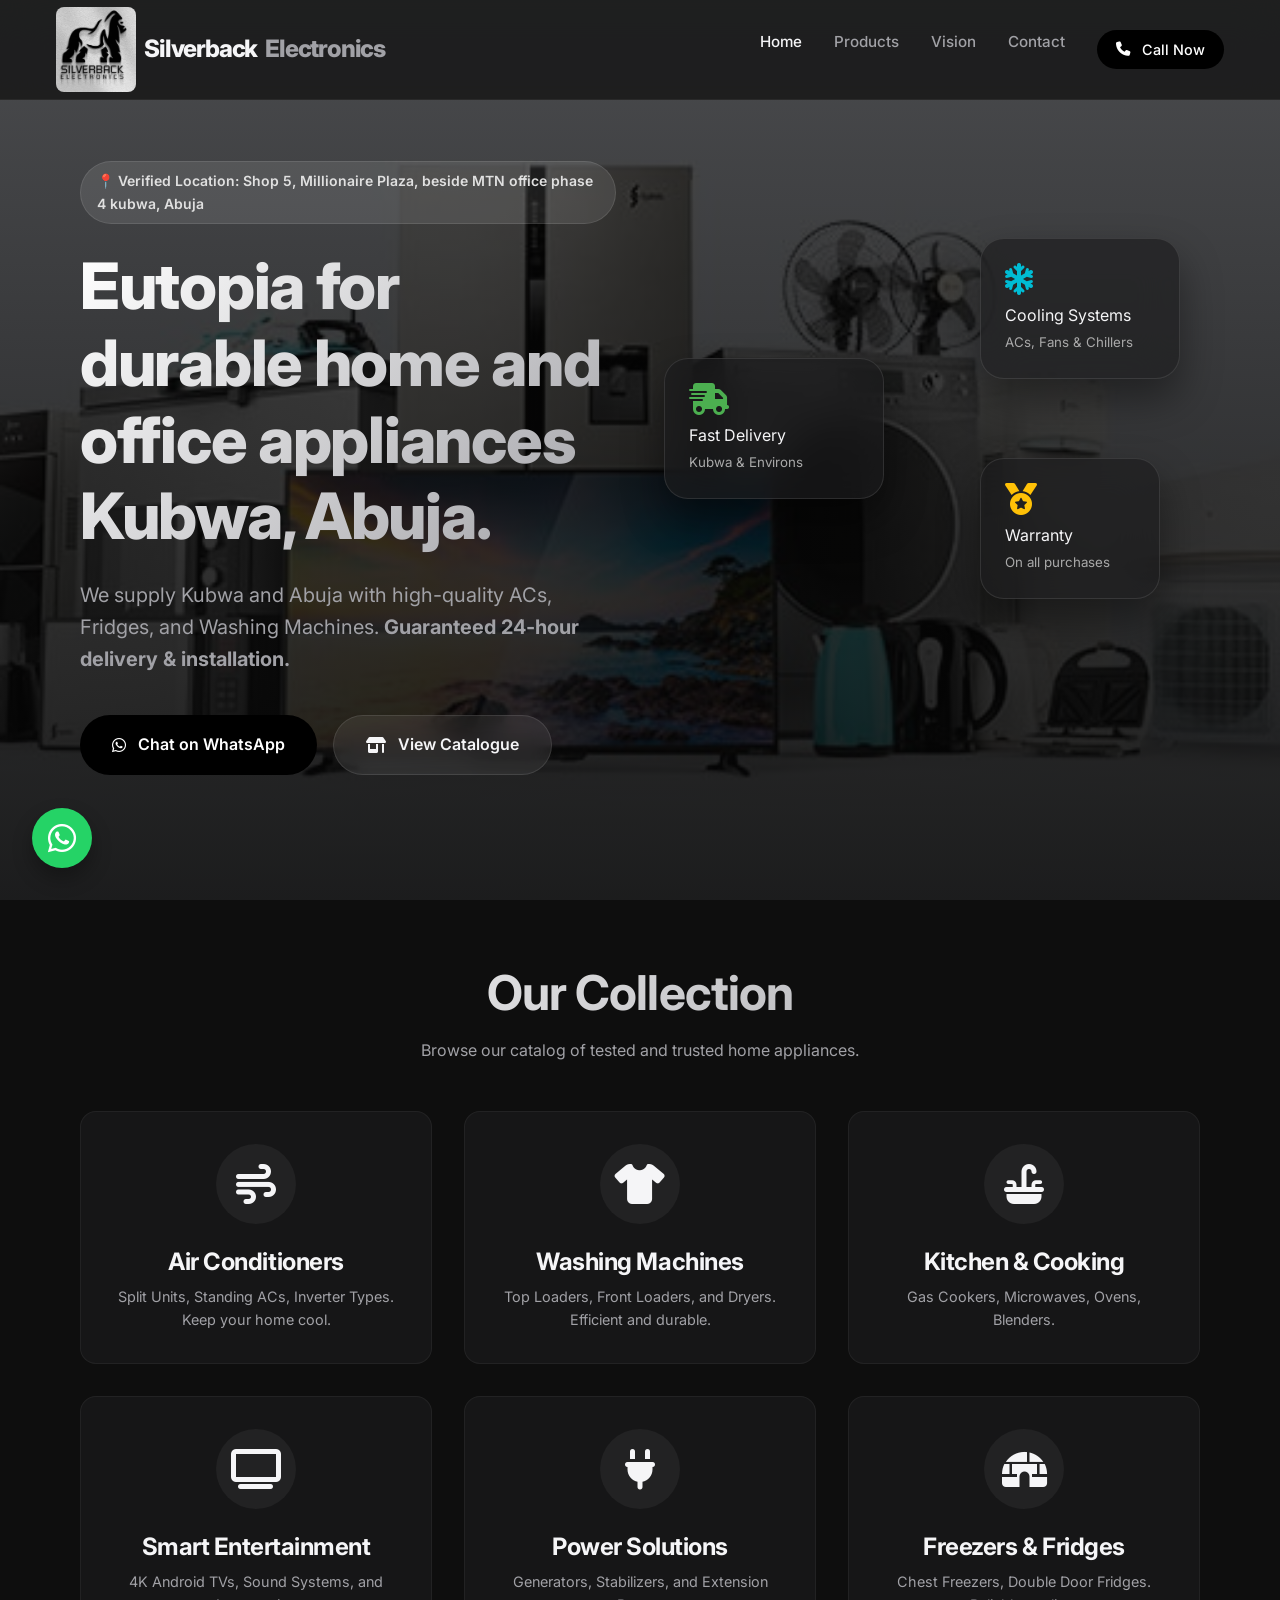
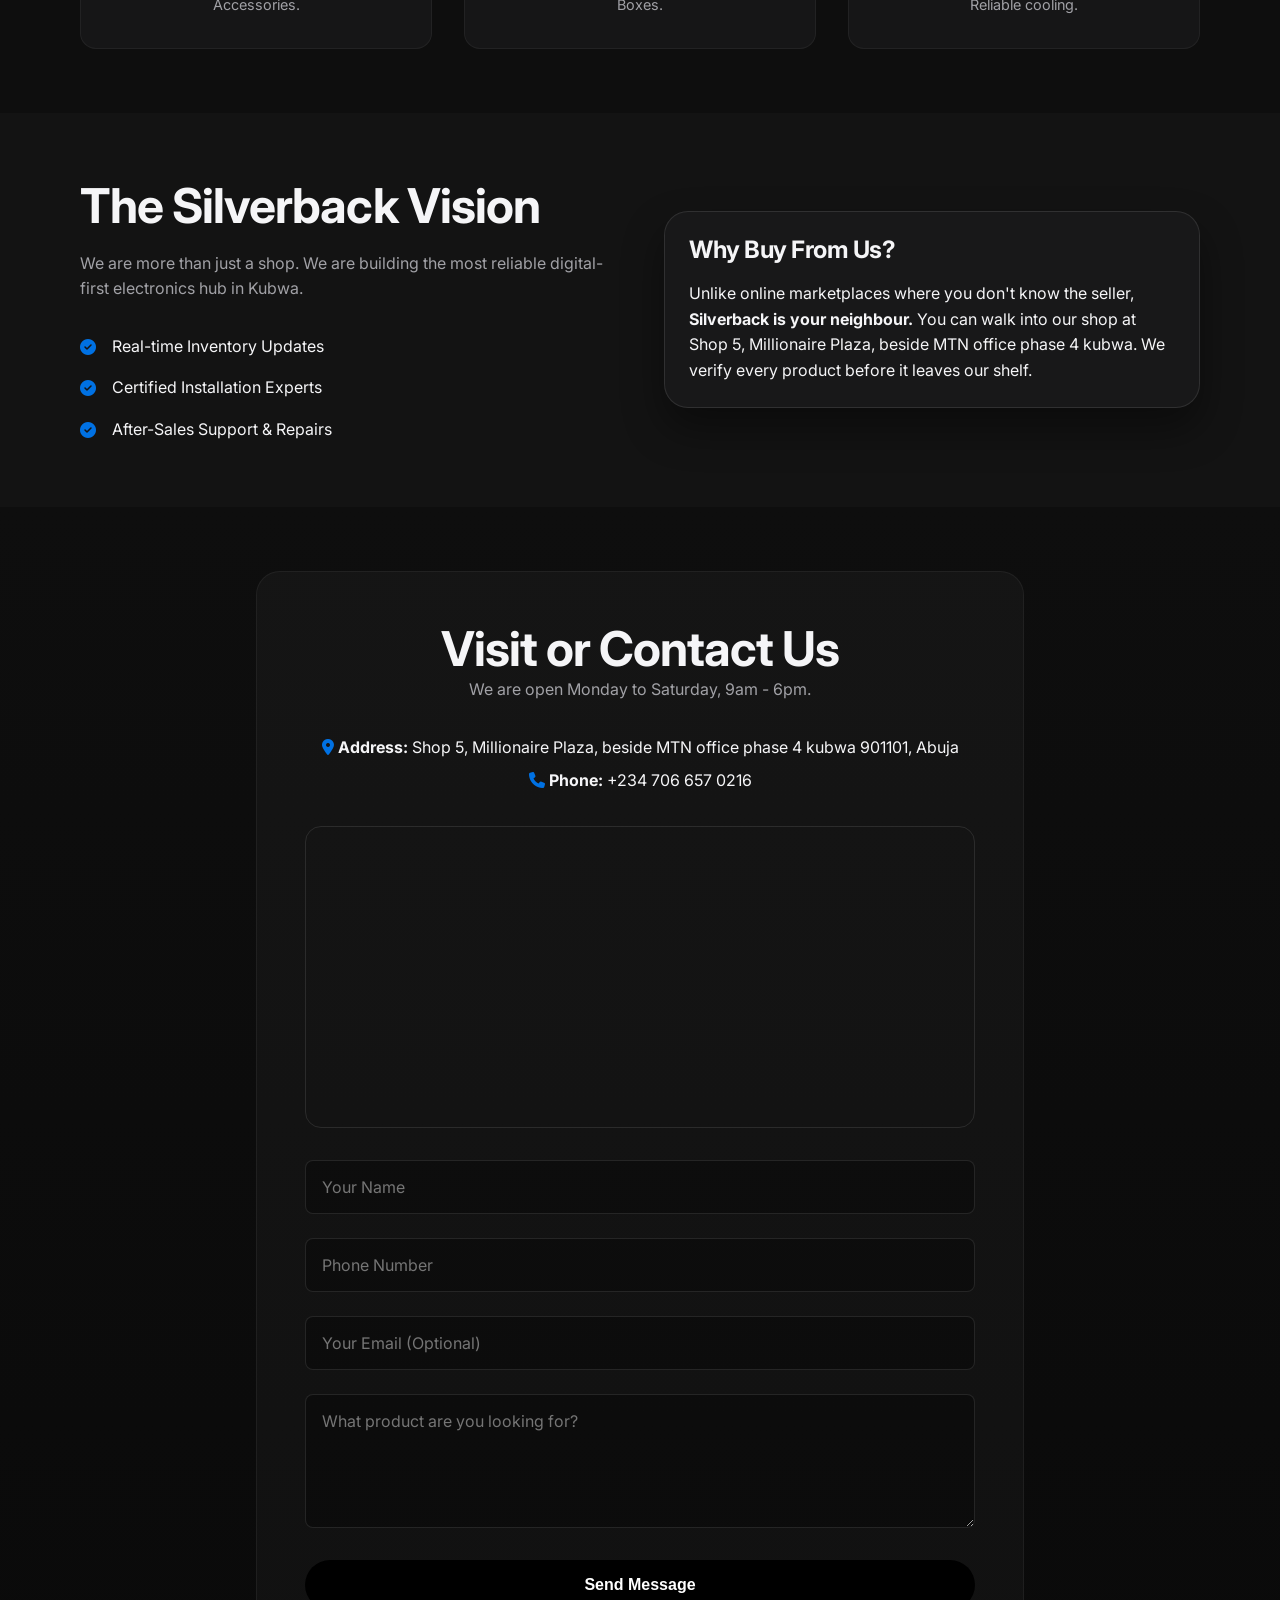
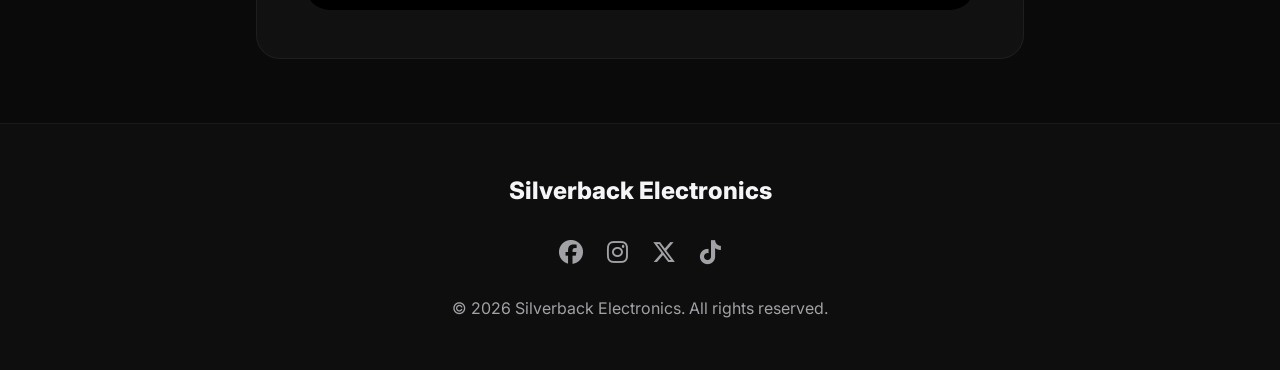
<file: index.html>
<!DOCTYPE html>
<html lang="en">

<head>
  <meta charset="UTF-8">
  <meta name="viewport" content="width=device-width, initial-scale=1.0">

  <!-- SEO & Meta Tags -->
  <title>Silverback Electronics Kubwa | Buy Original AC, Fridge & Freezers in Abuja</title>
  <meta name="description"
    content="Best electronics shop in Kubwa, Abuja. Buy original Air Conditioners (AC), Washing Machines, Freezers, Gas Cookers, and Televisions. Trusted installation & fast delivery. Located at Shop 5, Millionaire Plaza, Kubwa.">
  <meta name="keywords"
    content="Silverback Electronics, Electronics Store Kubwa, Buy AC Abuja, Chest Freezer Prices Kubwa, Washing Machine Abuja, Gas Cooker, Hisense AC, LG Fridge, Samsung TV, Generator, Stabilizer, Home Appliances Kubwa, Electronics Shop Near Me">
  <meta name="author" content="Silverback Electronics">
  <meta name="robots" content="index, follow">
  <meta name="theme-color" content="#050505">

  <!-- Open Graph / Facebook -->
  <meta property="og:type" content="business.business">
  <meta property="og:title" content="Silverback Electronics - Premium Home Appliances in Kubwa">
  <meta property="og:description"
    content="Upgrade your home with trusted electronics. Official retailer for ACs, Fridges, and Cookers. Visit us at Shop 5, Millionaire Plaza, Kubwa.">
  <meta property="og:url" content="https://silverbackelectronics.com.ng">
  <meta property="og:image" content="logo.jpg">
  <meta property="business:contact_data:street_address" content="Shop 5, Millionaire Plaza, Beside MTN Office">
  <meta property="business:contact_data:locality" content="Kubwa">
  <meta property="business:contact_data:region" content="Abuja">
  <meta property="business:contact_data:postal_code" content="901101">
  <meta property="business:contact_data:country_name" content="Nigeria">

  <!-- Twitter -->
  <meta name="twitter:card" content="summary_large_image">
  <meta name="twitter:title" content="Silverback Electronics Kubwa | Trusted Electronics Dealer">
  <meta name="twitter:description"
    content="Get the best deals on Electronics in Kubwa. 24-hour delivery and installation guaranteed.">
  <meta name="twitter:image" content="logo.jpg">

  <!-- Favicon -->
  <link rel="icon" type="image/jpg" href="logo.jpg">

  <!-- Fonts -->
  <link rel="preconnect" href="https://fonts.googleapis.com">
  <link rel="preconnect" href="https://fonts.gstatic.com" crossorigin>
  <link href="https://fonts.googleapis.com/css2?family=Inter:wght@400;500;600;700;800&display=swap" rel="stylesheet"
    media="print" onload="this.media='all'">
  <noscript>
    <link href="https://fonts.googleapis.com/css2?family=Inter:wght@400;500;600;700;800&display=swap" rel="stylesheet">
  </noscript>

  <!-- Icons (Deferred) -->
  <link rel="stylesheet" href="https://cdnjs.cloudflare.com/ajax/libs/font-awesome/6.5.1/css/all.min.css" media="print"
    onload="this.media='all'">
  <noscript>
    <link rel="stylesheet" href="https://cdnjs.cloudflare.com/ajax/libs/font-awesome/6.5.1/css/all.min.css">
  </noscript>

  <!-- Styles -->
  <link rel="stylesheet" href="style.css">

  <!-- Schema.org Structured Data -->
  <script type="application/ld+json">
    {
      "@context": "https://schema.org",
      "@type": "ElectronicsStore",
      "name": "Silverback Electronics",
      "image": "logo.jpg",
      "@id": "https://silverbackelectronics.com.ng",
      "url": "https://silverbackelectronics.com.ng",
      "telephone": "+2347066570216",
      "priceRange": "₦₦",
      "address": {
        "@type": "PostalAddress",
        "streetAddress": "Shop 5, Millionaire Plaza, Beside MTN Office, Phase 4",
        "addressLocality": "Kubwa",
        "addressRegion": "Abuja",
        "postalCode": "901101",
        "addressCountry": "NG"
      },
      "geo": {
        "@type": "GeoCoordinates",
        "latitude": 9.1544908,
        "longitude": 7.3384263
      },
      "openingHoursSpecification": {
        "@type": "OpeningHoursSpecification",
        "dayOfWeek": [
          "Monday",
          "Tuesday",
          "Wednesday",
          "Thursday",
          "Friday",
          "Saturday"
        ],
        "opens": "09:00",
        "closes": "18:00"
      },
      "sameAs": [
        "https://www.facebook.com/share/17qKwGACwm/?mibextid=LQQJ4d",
        "https://www.instagram.com/silverbackelectronics?igsh=c3diYjU3MXhuMHY3",
        "https://x.com/SilverbackABJ",
        "https://vm.tiktok.com/ZSHTehJxmXNPu-KL1lQ/",
        "https://taplink.cc/silverbackelectronics"
      ],
      "hasOfferCatalog": {
        "@type": "OfferCatalog",
        "name": "Home Appliances",
        "itemListElement": [
          {
            "@type": "Offer",
            "itemOffered": {
              "@type": "Product",
              "name": "Air Conditioners (Split & Standing)"
            }
          },
          {
            "@type": "Offer",
            "itemOffered": {
              "@type": "Product",
              "name": "Refrigerators & Freezers"
            }
          },
          {
            "@type": "Offer",
            "itemOffered": {
              "@type": "Product",
              "name": "Washing Machines"
            }
          },
          {
            "@type": "Offer",
            "itemOffered": {
              "@type": "Product",
              "name": "Gas Cookers & Ovens"
            }
          }
        ]
      }
    }
    </script>
</head>

<body>

  <!-- Header -->
  <header class="site-header">
    <div class="container nav-container">
      <a href="#" class="brand">
        <img src="logo.jpg" alt="Silverback Electronics Logo" class="brand-logo" width="85" height="85">
        Silverback <span>Electronics</span>
      </a>

      <button class="nav-toggle" aria-label="Toggle Navigation">
        <i class="fa-solid fa-bars"></i>
      </button>

      <nav class="nav-links">
        <a href="#home" class="active">Home</a>
        <a href="#products">Products</a>
        <a href="#vision">Vision</a>
        <a href="#contact">Contact</a>
        <a href="tel:+2347066570216" class="btn btn-primary" style="padding: 0.5rem 1.2rem; font-size: 0.9rem;">
          <i class="fa-solid fa-phone"></i> Call Now
        </a>
      </nav>
    </div>
  </header>

  <!-- Hero Section -->
  <main>
    <section id="home" class="hero-section">
      <div class="hero-bg-glow"></div>
      <div class="container hero-grid">
        <div class="hero-content">
          <span class="eyebrow">📍 Verified Location: Shop 5, Millionaire Plaza, beside MTN office phase 4 kubwa,
            Abuja</span>
          <h1 class="text-gradient">Eutopia for durable home and office appliances Kubwa, Abuja.</h1>
          <p class="hero-desc">
            We supply Kubwa and Abuja with high-quality ACs, Fridges, and Washing Machines.
            <strong>Guaranteed 24-hour delivery & installation.</strong>
          </p>
          <div class="hero-actions">
            <a href="https://wa.me/2347066570216?text=Hello%20Silverback,%20I%20want%20to%20buy..."
              class="btn btn-primary" target="_blank" rel="noopener noreferrer"
              aria-label="Start a WhatsApp chat with us">
              <i class="fa-brands fa-whatsapp"></i> Chat on WhatsApp
            </a>
            <a href="#products" class="btn btn-glass">
              <i class="fa-solid fa-shop"></i> View Catalogue
            </a>
          </div>
        </div>

        <div class="hero-visual">
          <!-- Stacked Cards Animation Placeholder -->
          <div class="hero-card-stack">
            <div class="stat-card card-cooling">
              <i class="fa-solid fa-snowflake"></i>
              <div class="stat-card-title">Cooling Systems</div>
              <small>ACs, Fans & Chillers</small>
            </div>
            <div class="stat-card card-delivery">
              <i class="fa-solid fa-truck-fast"></i>
              <div class="stat-card-title">Fast Delivery</div>
              <small>Kubwa & Environs</small>
            </div>
            <div class="stat-card card-warranty">
              <i class="fa-solid fa-medal"></i>
              <div class="stat-card-title">Warranty</div>
              <small>On all purchases</small>
            </div>
          </div>
        </div>
      </div>
    </section>

    <!-- Catalogue / Products -->
    <section id="products">
      <div class="container">
        <div style="text-align: center; margin-bottom: 3rem;">
          <h2 class="text-gradient">Our Collection</h2>
          <p style="color: var(--text-muted); max-width: 600px; margin: 1rem auto;">
            Browse our catalog of tested and trusted home appliances.
          </p>
        </div>

        <div class="products-grid">
          <!-- Product 1 -->
          <div class="product-card">
            <div class="product-icon">
              <i class="fa-solid fa-wind"></i>
            </div>
            <h3>Air Conditioners</h3>
            <p>Split Units, Standing ACs, Inverter Types. Keep your home cool.</p>
          </div>

          <!-- Product 2 -->
          <div class="product-card">
            <div class="product-icon">
              <i class="fa-solid fa-shirt"></i>
            </div>
            <h3>Washing Machines</h3>
            <p>Top Loaders, Front Loaders, and Dryers. Efficient and durable.</p>
          </div>

          <!-- Product 3 -->
          <div class="product-card">
            <div class="product-icon">
              <i class="fa-solid fa-sink"></i> <!-- Icon for appliance -->
              <!-- Using Sink as proxy for Kitchen/White goods if better icon not found, FontAwesome v6 'kitchen-set' is good too -->
            </div>
            <h3>Kitchen & Cooking</h3>
            <p>Gas Cookers, Microwaves, Ovens, Blenders.</p>
          </div>

          <!-- Product 4 -->
          <div class="product-card">
            <div class="product-icon">
              <i class="fa-solid fa-tv"></i>
            </div>
            <h3>Smart Entertainment</h3>
            <p>4K Android TVs, Sound Systems, and Accessories.</p>
          </div>

          <!-- Product 5 -->
          <div class="product-card">
            <div class="product-icon">
              <i class="fa-solid fa-plug"></i>
            </div>
            <h3>Power Solutions</h3>
            <p>Generators, Stabilizers, and Extension Boxes.</p>
          </div>

          <!-- Product 6 -->
          <div class="product-card">
            <div class="product-icon">
              <i class="fa-solid fa-igloo"></i>
            </div>
            <h3>Freezers & Fridges</h3>
            <p>Chest Freezers, Double Door Fridges. Reliable cooling.</p>
          </div>
        </div>
      </div>
    </section>

    <!-- Vision Section -->
    <section id="vision" style="background: rgba(255,255,255,0.02);">
      <div class="container">
        <div class="hero-grid">
          <div>
            <h2>The Silverback Vision</h2>
            <p style="color: var(--text-muted); margin-top: 1rem; margin-bottom: 2rem;">
              We are more than just a shop. We are building the most reliable digital-first electronics hub in Kubwa.
            </p>
            <ul style="display: flex; flex-direction: column; gap: 1rem;">
              <li style="display: flex; gap: 1rem; align-items: center;">
                <i class="fa-solid fa-check-circle" style="color: var(--color-accent-blue);"></i>
                <span>Real-time Inventory Updates</span>
              </li>
              <li style="display: flex; gap: 1rem; align-items: center;">
                <i class="fa-solid fa-check-circle" style="color: var(--color-accent-blue);"></i>
                <span>Certified Installation Experts</span>
              </li>
              <li style="display: flex; gap: 1rem; align-items: center;">
                <i class="fa-solid fa-check-circle" style="color: var(--color-accent-blue);"></i>
                <span>After-Sales Support & Repairs</span>
              </li>
            </ul>
          </div>
          <div>
            <!-- Could be an image or graphic -->
            <div class="stat-card" style="position: relative; top: 0; transform: none; text-align: left;">
              <h3>Why Buy From Us?</h3>
              <p style="margin-top: 1rem;">
                Unlike online marketplaces where you don't know the seller,
                <strong>Silverback is your neighbour.</strong>
                You can walk into our shop at Shop 5, Millionaire Plaza, beside MTN office phase 4 kubwa.
                We verify every product before it leaves our shelf.
              </p>
            </div>
          </div>
        </div>
      </div>
    </section>

    <!-- Contact Section -->
    <section id="contact" class="contact-section">
      <div class="container" style="max-width: 800px;">
        <div class="contact-wrapper">
          <div style="text-align: center; margin-bottom: 2rem;">
            <h2>Visit or Contact Us</h2>
            <p style="color: var(--text-muted);">We are open Monday to Saturday, 9am - 6pm.</p>
          </div>

          <div style="margin-bottom: 2rem; text-align: center;">
            <p><i class="fa-solid fa-location-dot" style="color: var(--color-accent-blue);"></i>
              <strong>Address:</strong>
              Shop 5, Millionaire Plaza, beside MTN office phase 4 kubwa 901101, Abuja
            </p>
            <p style="margin-top: 0.5rem;"><i class="fa-solid fa-phone" style="color: var(--color-accent-blue);"></i>
              <strong>Phone:</strong> +234 706 657 0216
            </p>
          </div>

          <!-- Map Embed -->
          <div class="map-container"
            style="margin-bottom: 2rem; border-radius: var(--radius-md); overflow: hidden; border: 1px solid rgba(255,255,255,0.1);">
            <iframe title="Google Map location of Silverback Electronics"
              src="https://www.google.com/maps/embed?pb=!1m18!1m12!1m3!1d3938.9997848082207!2d7.3384263!3d9.1544908!2m3!1f0!2f0!3f0!3m2!1i1024!2i768!4f13.1!3m3!1m2!1s0x104dd9000f109435%3A0xa0016c120d16b74f!2sSILVERBACK%20ELECTRONICS!5e0!3m2!1sen!2sng!4v1768505129197!5m2!1sen!2sng"
              width="100%" height="300" style="border:0; display: block;" allowfullscreen="" loading="lazy"
              referrerpolicy="no-referrer-when-downgrade">
            </iframe>
          </div>

          <form action="https://formsubmit.co/silverbackelectronicsabj@gmail.com" method="POST">
            <div class="form-group">
              <input type="hidden" name="_next" value="thanks.html">
              <input type="hidden" name="_subject" value="New Inquiry from Website">

              <input type="text" name="name" placeholder="Your Name" required>
            </div>
            <div class="form-group">
              <input type="tel" name="phone" placeholder="Phone Number" required>
            </div>
            <div class="form-group">
              <input type="email" name="_replyto" placeholder="Your Email (Optional)">
            </div>
            <div class="form-group">
              <textarea name="message" rows="5" placeholder="What product are you looking for?" required></textarea>
            </div>
            <button type="submit" class="btn btn-primary" style="width: 100%;">Send Message</button>
          </form>
        </div>
      </div>
    </section>

    <!-- Footer -->
    <footer class="site-footer">
      <div class="container">
        <span class="footer-brand">Silverback Electronics</span>
        <div style="display: flex; justify-content: center; gap: 1.5rem; margin: 1.5rem 0; font-size: 1.5rem;">
          <a href="https://www.facebook.com/share/17qKwGACwm/?mibextid=LQQJ4d" target="_blank" rel="noopener noreferrer"
            aria-label="Visit us on Facebook"><i class="fa-brands fa-facebook"></i></a>
          <a href="https://www.instagram.com/silverbackelectronics?igsh=c3diYjU3MXhuMHY3" target="_blank"
            rel="noopener noreferrer" aria-label="Visit us on Instagram"><i class="fa-brands fa-instagram"></i></a>
          <a href="https://x.com/SilverbackABJ" target="_blank" rel="noopener noreferrer"
            aria-label="Visit us on X (Twitter)"><i class="fa-brands fa-x-twitter"></i></a>
          <a href="https://vm.tiktok.com/ZSHTehJxmXNPu-KL1lQ/" target="_blank" rel="noopener noreferrer"
            aria-label="Visit us on TikTok"><i class="fa-brands fa-tiktok"></i></a>
        </div>
        <p>&copy; <span id="year"></span> Silverback Electronics. All rights reserved.</p>
      </div>
    </footer>

    <!-- Floating WhatsApp -->
    <a href="https://wa.me/2347066570216" class="floating-wa" aria-label="Contact us on WhatsApp" target="_blank"
      rel="noopener noreferrer">
      <i class="fa-brands fa-whatsapp"></i>
    </a>

    <!-- Scripts -->
    <script>
      // Update Year
      document.getElementById('year').textContent = new Date().getFullYear();

      // Mobile Nav Toggle
      const navToggle = document.querySelector('.nav-toggle');
      const navLinks = document.querySelector('.nav-links');

      navToggle.addEventListener('click', () => {
        navLinks.classList.toggle('active');
        const icon = navToggle.querySelector('i');
        if (navLinks.classList.contains('active')) {
          icon.classList.remove('fa-bars');
          icon.classList.add('fa-xmark');
        } else {
          icon.classList.remove('fa-xmark');
          icon.classList.add('fa-bars');
        }
      });

      // Close menu when clicking a link
      document.querySelectorAll('.nav-links a').forEach(link => {
        link.addEventListener('click', () => {
          navLinks.classList.remove('active');
          navToggle.querySelector('i').classList.add('fa-bars');
          navToggle.querySelector('i').classList.remove('fa-xmark');
        });
      });

      // Set correct redirection URL for the contact form
      const nextInput = document.querySelector('input[name="_next"]');
      if (nextInput) {
        // Robustly create absolute URL for thanks.html relative to current page
        nextInput.value = new URL('thanks.html', window.location.href).href;
      }
    </script>
</body>

</html>
</file>
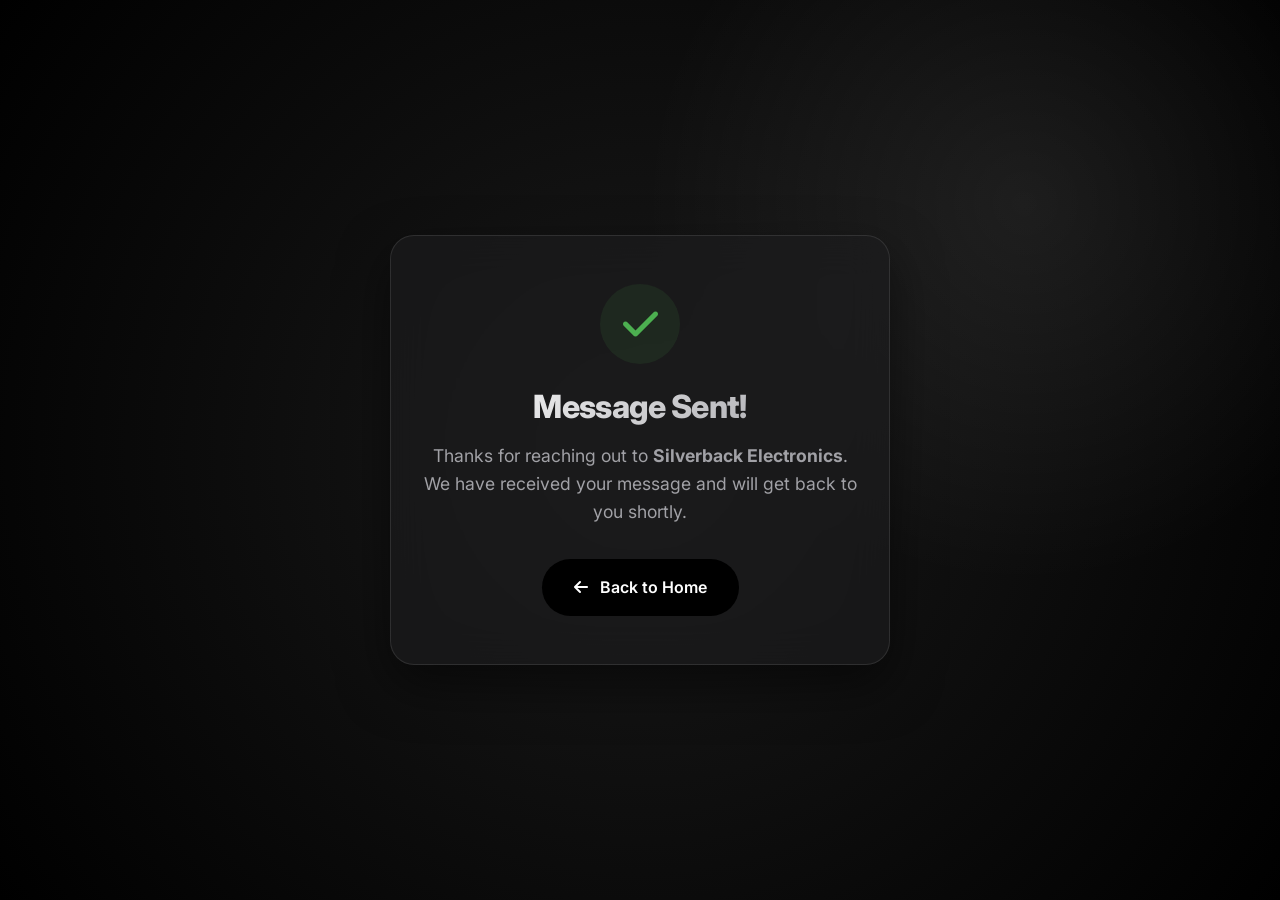
<file: thanks.html>
<!DOCTYPE html>
<html lang="en">

<head>
    <meta charset="UTF-8">
    <meta name="viewport" content="width=device-width, initial-scale=1.0">
    <title>Thank You | Silverback Electronics</title>
    <meta name="robots" content="noindex">
    <link rel="icon" type="image/jpg" href="logo.jpg">

    <!-- Fonts -->
    <link rel="preconnect" href="https://fonts.googleapis.com">
    <link rel="preconnect" href="https://fonts.gstatic.com" crossorigin>
    <link href="https://fonts.googleapis.com/css2?family=Inter:wght@400;500;600;700;800&display=swap" rel="stylesheet">

    <!-- Icons -->
    <link rel="stylesheet" href="https://cdnjs.cloudflare.com/ajax/libs/font-awesome/6.5.1/css/all.min.css">

    <!-- Styles -->
    <link rel="stylesheet" href="style.css">

    <style>
        body {
            display: flex;
            flex-direction: column;
            min-height: 100vh;
            justify-content: center;
            align-items: center;
            background: radial-gradient(circle at center, #1a1a1a 0%, #000 100%);
        }

        .thanks-card {
            background: var(--bg-card);
            backdrop-filter: blur(20px);
            border: 1px solid rgba(255, 255, 255, 0.1);
            border-radius: var(--radius-lg);
            padding: 3rem 2rem;
            text-align: center;
            max-width: 500px;
            width: 90%;
            box-shadow: 0 20px 50px rgba(0, 0, 0, 0.5);
            animation: fadeInUp 0.8s var(--ease-elastic);
        }

        .icon-container {
            width: 80px;
            height: 80px;
            background: rgba(76, 175, 80, 0.1);
            border-radius: 50%;
            display: flex;
            align-items: center;
            justify-content: center;
            margin: 0 auto 1.5rem;
        }

        .icon-container i {
            font-size: 2.5rem;
            color: #4caf50;
        }

        h1 {
            font-size: 2rem;
            margin-bottom: 1rem;
        }

        p {
            color: var(--text-muted);
            margin-bottom: 2rem;
            font-size: 1.1rem;
        }

        @keyframes fadeInUp {
            from {
                opacity: 0;
                transform: translateY(20px);
            }

            to {
                opacity: 1;
                transform: translateY(0);
            }
        }
    </style>
</head>

<body>

    <div class="hero-bg-glow"></div>

    <div class="thanks-card">
        <div class="icon-container">
            <i class="fa-solid fa-check"></i>
        </div>

        <h1 class="text-gradient">Message Sent!</h1>

        <p>
            Thanks for reaching out to <strong>Silverback Electronics</strong>.
            We have received your message and will get back to you shortly.
        </p>

        <a href="index.html" class="btn btn-primary">
            <i class="fa-solid fa-arrow-left"></i> Back to Home
        </a>
    </div>

</body>

</html>
</file>
<file: style.css>
/* 
 * Silverback Electronics - Premium Theme 
 * Designed for High-End Tech Retail
 */

:root {
  /* Brand Palette */
  --color-brand-black: #050505;
  --color-brand-dark: #121212;
  --color-brand-silver: #e0e0e0;
  --color-brand-platinum: #f5f5f7;
  --color-accent-gold: #d4af37;
  /* Subtle accent for "Premium" feel */
  --color-accent-blue: #0071e3;
  /* Trust/Tech blue */

  /* Functional Colors */
  --text-main: #f5f5f7;
  --text-muted: #a1a1a6;
  --bg-body: #0e0e0e;
  --bg-card: rgba(28, 28, 30, 0.65);
  --bg-glass: rgba(20, 20, 20, 0.8);

  /* Spacing & Layout */
  --container-width: 1200px;
  --header-height: 100px;
  --radius-lg: 24px;
  --radius-md: 16px;
  --radius-sm: 8px;

  /* Animation */
  --ease-elastic: cubic-bezier(0.175, 0.885, 0.32, 1.275);
  --ease-smooth: cubic-bezier(0.33, 1, 0.68, 1);
  --transition-base: 0.3s var(--ease-smooth);
}

/* Reset & Base */
*,
*::before,
*::after {
  box-sizing: border-box;
  margin: 0;
  padding: 0;
}

html {
  scroll-behavior: smooth;
}

body {
  font-family: 'Inter', -apple-system, BlinkMacSystemFont, "Segoe UI", Roboto, sans-serif;
  background-color: var(--bg-body);
  color: var(--text-main);
  line-height: 1.6;
  font-size: 16px;
  overflow-x: hidden;
  -webkit-font-smoothing: antialiased;
}

a {
  text-decoration: none;
  color: inherit;
  transition: var(--transition-base);
}

ul {
  list-style: none;
}

img {
  max-width: 100%;
  display: block;
}

/* Typography */
h1,
h2,
h3,
h4,
h5,
h6 {
  font-weight: 700;
  line-height: 1.2;
  letter-spacing: -0.02em;
  color: var(--color-brand-platinum);
}

h1 {
  font-size: clamp(2.5rem, 5vw, 4rem);
  font-weight: 800;
}

h2 {
  font-size: clamp(2rem, 4vw, 3rem);
}

h3 {
  font-size: 1.5rem;
}

.text-gradient {
  background: linear-gradient(135deg, #fff 0%, #a1a1a6 100%);
  background-clip: text;
  -webkit-background-clip: text;
  -webkit-text-fill-color: transparent;
}

/* Layout Utilities */
.container {
  width: 90%;
  max-width: var(--container-width);
  margin: 0 auto;
  padding: 0 1rem;
}

section {
  padding: 4rem 0;
}

/* Navbar */
.site-header {
  position: fixed;
  top: 0;
  width: 100%;
  height: var(--header-height);
  background: var(--bg-glass);
  backdrop-filter: blur(20px);
  -webkit-backdrop-filter: blur(20px);
  border-bottom: 1px solid rgba(255, 255, 255, 0.05);
  z-index: 1000;
  display: flex;
  align-items: center;
}

.nav-container {
  display: flex;
  justify-content: space-between;
  align-items: center;
  width: 100%;
}

.brand {
  font-size: 1.5rem;
  font-weight: 800;
  color: var(--text-main);
  letter-spacing: -0.05em;
  display: flex;
  align-items: center;
  gap: 0.5rem;
}

.brand span {
  color: var(--text-muted);
}

.brand-logo {
  height: 85px;
  width: auto;
  object-fit: contain;
  border-radius: var(--radius-sm);
}

.nav-links {
  display: flex;
  gap: 2rem;
}

.nav-links a {
  font-size: 0.95rem;
  font-weight: 500;
  color: var(--text-muted);
}

.nav-links a:hover,
.nav-links a.active {
  color: var(--text-main);
}

/* Mobile Nav Toggle */
.nav-toggle {
  display: none;
  background: none;
  border: none;
  color: var(--text-main);
  font-size: 1.5rem;
  cursor: pointer;
}

/* Hero Section */
.hero-section {
  min-height: 100vh;
  display: flex;
  align-items: center;
  padding-top: var(--header-height);
  position: relative;
  overflow: hidden;
  background: linear-gradient(to bottom, rgba(5, 5, 5, 0.7), rgba(5, 5, 5, 0.9)), url('hero.jpg');
  background-size: cover;
  background-position: center;
  background-attachment: fixed;
}

/* Background Glow Effect */
.hero-bg-glow {
  position: absolute;
  top: -20%;
  right: -10%;
  width: 60vw;
  height: 60vw;
  background: radial-gradient(circle, rgba(255, 255, 255, 0.08) 0%, rgba(0, 0, 0, 0) 70%);
  pointer-events: none;
  z-index: -1;
}

.hero-grid {
  display: grid;
  grid-template-columns: 1fr 1fr;
  gap: 3rem;
  align-items: center;
}

.hero-content {
  max-width: 600px;
}

.eyebrow {
  display: inline-block;
  padding: 0.5rem 1rem;
  background: rgba(255, 255, 255, 0.1);
  border: 1px solid rgba(255, 255, 255, 0.1);
  border-radius: 50px;
  font-size: 0.875rem;
  font-weight: 600;
  margin-bottom: 1.5rem;
  color: var(--color-brand-silver);
}

.hero-desc {
  font-size: 1.25rem;
  color: var(--text-muted);
  margin: 1.5rem 0 2.5rem;
}

.hero-actions {
  display: flex;
  gap: 1rem;
  flex-wrap: wrap;
}

/* Premium Buttons */
.btn {
  display: inline-flex;
  align-items: center;
  justify-content: center;
  padding: 1rem 2rem;
  border-radius: 50px;
  font-weight: 600;
  font-size: 1rem;
  transition: all 0.3s cubic-bezier(0.25, 0.46, 0.45, 0.94);
  cursor: pointer;
  border: none;
  gap: 0.75rem;
}

.btn.btn-primary {
  background: black;
  color: white;
}

.btn.btn-primary:hover {
  background: white;
  color: black;
  transform: translateY(-2px);
  box-shadow: 0 10px 20px rgba(255, 255, 255, 0.15);
}

.btn-glass {
  background: rgba(255, 255, 255, 0.08);
  border: 1px solid rgba(255, 255, 255, 0.1);
  color: var(--text-main);
  backdrop-filter: blur(10px);
}

.btn-glass:hover {
  background: rgba(255, 255, 255, 0.15);
  border-color: rgba(255, 255, 255, 0.3);
  transform: translateY(-2px);
}

.hero-visual {
  position: relative;
}

.hero-card-stack {
  position: relative;
  height: 500px;
  width: 100%;
}

.stat-card {
  position: absolute;
  background: var(--bg-card);
  backdrop-filter: blur(20px);
  border: 1px solid rgba(255, 255, 255, 0.1);
  border-radius: var(--radius-lg);
  padding: 1.5rem;
  box-shadow: 0 20px 40px rgba(0, 0, 0, 0.4);
  color: var(--text-main);
  transition: transform 0.4s var(--ease-elastic);
}

.stat-card:hover {
  transform: scale(1.05);
  z-index: 10;
}

.card-cooling {
  top: 20px;
  right: 20px;
  width: 200px;
}
.card-cooling i { color: #00bcd4; font-size: 2rem; margin-bottom: 0.5rem; }

.card-delivery {
  top: 140px;
  left: 0px;
  width: 220px;
  z-index: 2;
}
.card-delivery i { color: #4caf50; font-size: 2rem; margin-bottom: 0.5rem; }

.card-warranty {
  top: 240px;
  right: 40px;
  width: 180px;
}
.card-warranty i { color: #ffc107; font-size: 2rem; margin-bottom: 0.5rem; }

.stat-card h4 { margin: 0; }
.stat-card small { color: #aaa; }

/* Product Grid */
.products-grid {
  display: grid;
  grid-template-columns: repeat(auto-fit, minmax(280px, 1fr));
  gap: 2rem;
}

.product-card {
  background: var(--bg-card);
  border: 1px solid rgba(255, 255, 255, 0.05);
  border-radius: var(--radius-md);
  padding: 2rem;
  text-align: center;
  transition: var(--transition-base);
  position: relative;
  overflow: hidden;
}

.product-card:hover {
  border-color: rgba(255, 255, 255, 0.2);
  transform: translateY(-5px);
  box-shadow: 0 20px 40px rgba(0, 0, 0, 0.5);
}

.product-icon {
  font-size: 2.5rem;
  margin-bottom: 1.5rem;
  color: var(--text-main);
  background: rgba(255, 255, 255, 0.05);
  width: 80px;
  height: 80px;
  display: inline-flex;
  align-items: center;
  justify-content: center;
  border-radius: 50%;
}

.product-card h3 {
  margin-bottom: 0.5rem;
}

.product-card p {
  color: var(--text-muted);
  font-size: 0.9rem;
}

/* Contact Specifics */
.contact-section {
  background: linear-gradient(180deg, var(--bg-body) 0%, #0a0a0a 100%);
}

.contact-wrapper {
  background: rgba(255, 255, 255, 0.03);
  border-radius: var(--radius-lg);
  padding: 3rem;
  border: 1px solid rgba(255, 255, 255, 0.05);
}

.form-group {
  margin-bottom: 1.5rem;
}

input,
textarea {
  width: 100%;
  background: rgba(0, 0, 0, 0.3);
  border: 1px solid rgba(255, 255, 255, 0.1);
  padding: 1rem;
  border-radius: var(--radius-sm);
  color: var(--text-main);
  font-family: inherit;
  font-size: 1rem;
  transition: var(--transition-base);
}

input:focus,
textarea:focus {
  outline: none;
  border-color: var(--text-muted);
  background: rgba(0, 0, 0, 0.5);
}

/* Footer */
.site-footer {
  border-top: 1px solid rgba(255, 255, 255, 0.05);
  padding: 3rem 0;
  text-align: center;
  color: var(--text-muted);
}

.footer-brand {
  font-size: 1.5rem;
  font-weight: 800;
  color: var(--text-main);
  margin-bottom: 1rem;
  display: block;
}

/* Floating WA */
.floating-wa {
  position: fixed;
  bottom: 2rem;
  left: 2rem;
  background: #25D366;
  color: #fff;
  width: 60px;
  height: 60px;
  border-radius: 50%;
  display: flex;
  align-items: center;
  justify-content: center;
  font-size: 2rem;
  box-shadow: 0 10px 20px rgba(0, 0, 0, 0.3);
  z-index: 999;
  transition: var(--transition-base);
}

.floating-wa:hover {
  transform: scale(1.1) rotate(10deg);
}

/* Responsive */
@media (max-width: 768px) {
  h1 {
    font-size: 1.75rem;
  }


  h2 {
    font-size: 1.2rem;
  }

  h3 {
    font-size: 1rem;
  }

  .hero-grid {
    grid-template-columns: 1fr;
    text-align: center;
  }

  .hero-actions {
    justify-content: center;
  }

  .nav-links {
    display: none;
    /* Add JS toggle logic */
    position: absolute;
    top: var(--header-height);
    left: 0;
    width: 100%;
    background: var(--bg-body);
    flex-direction: column;
    padding: 2rem;
    border-bottom: 1px solid rgba(255, 255, 255, 0.1);
  }

  .nav-links.active {
    display: flex;
  }

  .nav-toggle {
    display: block;
  }

  .hero-card-stack {
    height: auto;
    margin-top: 3rem;
    display: flex;
    flex-direction: column;
    gap: 1rem;
    align-items: center;
  }
  
  .stat-card {
    position: relative;
    top: auto !important;
    left: auto !important;
    right: auto !important;
    width: 100% !important;
    max-width: 320px;
    transform: none;
  }

  /* Adjust header height for mobile */
  :root {
    --header-height: 80px;
  }

  .brand {
    font-size: 1.1rem;
  }

  .brand-logo {
    height: 60px;
  }
}
</file>
